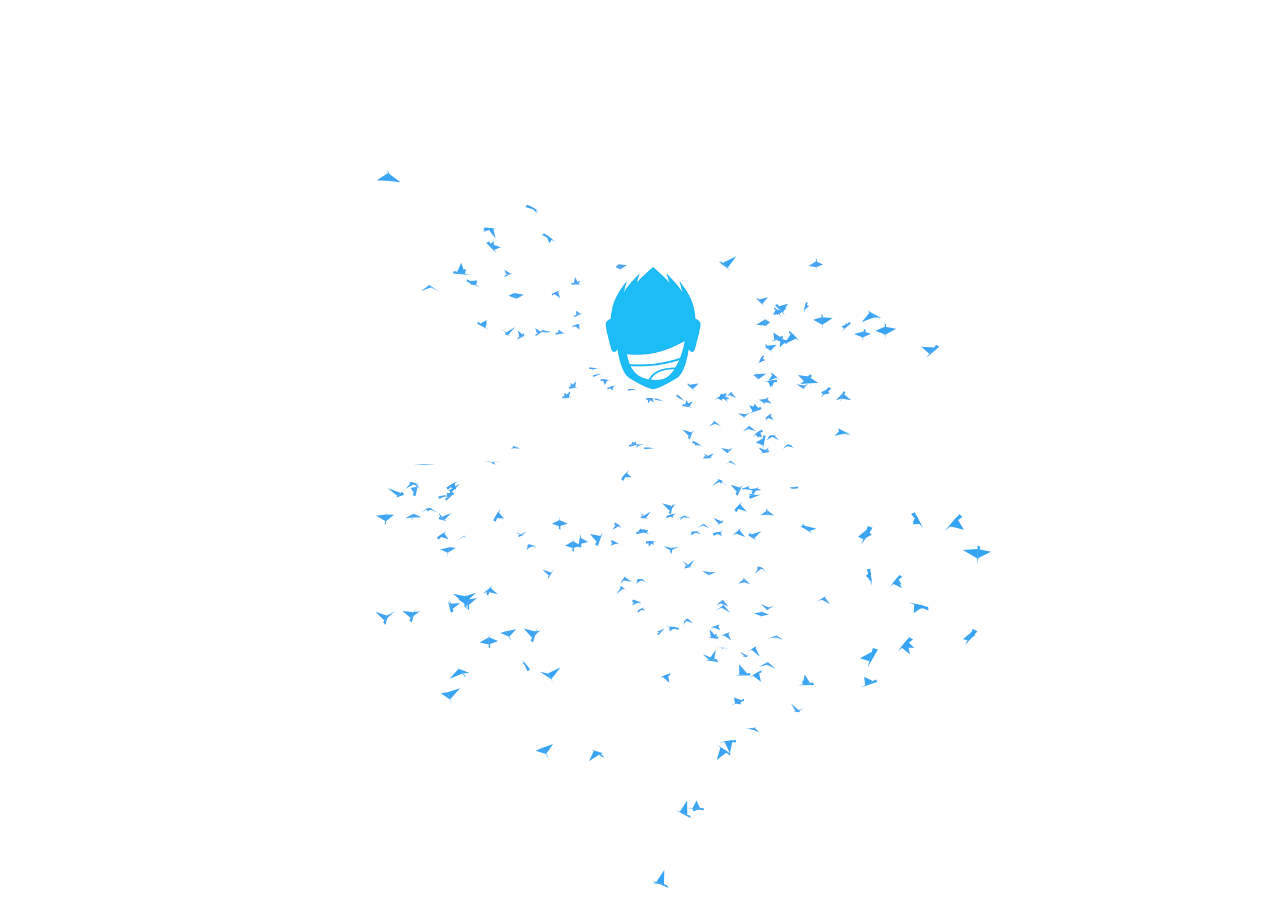
<file: index.html>
<!DOCTYPE html>
<html>
	<head>
			<link href="https://maxcdn.bootstrapcdn.com/font-awesome/4.6.3/css/font-awesome.min.css" rel="stylesheet" integrity="sha384-T8Gy5hrqNKT+hzMclPo118YTQO6cYprQmhrYwIiQ/3axmI1hQomh7Ud2hPOy8SP1" crossorigin="anonymous">
			<link href="https://maxcdn.bootstrapcdn.com/bootstrap/3.3.6/css/bootstrap.min.css" rel="stylesheet" integrity="sha384-1q8mTJOASx8j1Au+a5WDVnPi2lkFfwwEAa8hDDdjZlpLegxhjVME1fgjWPGmkzs7" crossorigin="anonymous">
			<link rel="stylesheet" type="text/css" href="css/custom.css">
		<link rel="stylesheet" href="css/loader.css" type="text/css">
			<link rel="icon" type="img/ico" href="imgs/favicon.ico">
		<script type="text/javascript" src="https://cdnjs.cloudflare.com/ajax/libs/jquery/2.2.4/jquery.min.js"></script>
		<meta name="viewport" content="width=device-width, initial-scale=1.0">
		<title>Icho Katsarski</title>
	</head>
	<body>
		<div id="preloader">
			<div id="status">
				<div id="loader-wrapper">
					<div id="loader"></div>
				</div>
			</div>
		</div>
		<section class="customblock">
			<div class="intro">
				<div class="text-center form-group">
					<img src="imgs/logo.png">
				</div>
				<div class="social">
					<a href="https://bg.linkedin.com/in/iliyan-katsarski-3bbab544"><i class="fa fa-linkedin-square" aria-hidden="true"></i> </a>
					<a href="https://www.instagram.com/ich0/"><i class="fa fa-instagram" aria-hidden="true"></i> </a>
					<a href="https://www.behance.net/IchoKatsarski"><i class="fa fa-behance-square" aria-hidden="true"></i></a>
				</div>
			</div>
		</section>

		<div id="container"></div>
		<script src="../build/three.js"></script>
		<script src="js/renderers/Projector.js"></script>
		<script src="js/renderers/CanvasRenderer.js"></script>
		<script src="js/libs/stats.min.js"></script>
		<script src="obj/Bird.js"></script>
		<script>
			// Based on http://www.openprocessing.org/visuals/?visualID=6910
			var Boid = function() {
				var vector = new THREE.Vector3(),
				_acceleration, _width = 500, _height = 500, _depth = 200, _goal, _neighborhoodRadius = 100,
				_maxSpeed = 4, _maxSteerForce = 0.1, _avoidWalls = false;
				this.position = new THREE.Vector3();
				this.velocity = new THREE.Vector3();
				_acceleration = new THREE.Vector3();
				this.setGoal = function ( target ) {
					_goal = target;
				};
				this.setAvoidWalls = function ( value ) {
					_avoidWalls = value;
				};
				this.setWorldSize = function ( width, height, depth ) {
					_width = width;
					_height = height;
					_depth = depth;
				};
				this.run = function ( boids ) {
					if ( _avoidWalls ) {
						vector.set( - _width, this.position.y, this.position.z );
						vector = this.avoid( vector );
						vector.multiplyScalar( 5 );
						_acceleration.add( vector );
						vector.set( _width, this.position.y, this.position.z );
						vector = this.avoid( vector );
						vector.multiplyScalar( 5 );
						_acceleration.add( vector );
						vector.set( this.position.x, - _height, this.position.z );
						vector = this.avoid( vector );
						vector.multiplyScalar( 5 );
						_acceleration.add( vector );
						vector.set( this.position.x, _height, this.position.z );
						vector = this.avoid( vector );
						vector.multiplyScalar( 5 );
						_acceleration.add( vector );
						vector.set( this.position.x, this.position.y, - _depth );
						vector = this.avoid( vector );
						vector.multiplyScalar( 5 );
						_acceleration.add( vector );
						vector.set( this.position.x, this.position.y, _depth );
						vector = this.avoid( vector );
						vector.multiplyScalar( 5 );
						_acceleration.add( vector );
					}/* else {
						this.checkBounds();
					}
					*/
					if ( Math.random() > 0.5 ) {
						this.flock( boids );
					}
					this.move();
				};
				this.flock = function ( boids ) {
					if ( _goal ) {
						_acceleration.add( this.reach( _goal, 0.005 ) );
					}
					_acceleration.add( this.alignment( boids ) );
					_acceleration.add( this.cohesion( boids ) );
					_acceleration.add( this.separation( boids ) );
				};
				this.move = function () {
					this.velocity.add( _acceleration );
					var l = this.velocity.length();
					if ( l > _maxSpeed ) {
						this.velocity.divideScalar( l / _maxSpeed );
					}
					this.position.add( this.velocity );
					_acceleration.set( 0, 0, 0 );
				};
				this.checkBounds = function () {
					if ( this.position.x >   _width ) this.position.x = - _width;
					if ( this.position.x < - _width ) this.position.x =   _width;
					if ( this.position.y >   _height ) this.position.y = - _height;
					if ( this.position.y < - _height ) this.position.y =  _height;
					if ( this.position.z >  _depth ) this.position.z = - _depth;
					if ( this.position.z < - _depth ) this.position.z =  _depth;
				};
				//
				this.avoid = function ( target ) {
					var steer = new THREE.Vector3();
					steer.copy( this.position );
					steer.sub( target );
					steer.multiplyScalar( 1 / this.position.distanceToSquared( target ) );
					return steer;
				};
				this.repulse = function ( target ) {
					var distance = this.position.distanceTo( target );
					if ( distance < 150 ) {
						var steer = new THREE.Vector3();
						steer.subVectors( this.position, target );
						steer.multiplyScalar( 0.5 / distance );
						_acceleration.add( steer );
					}
				};
				this.reach = function ( target, amount ) {
					var steer = new THREE.Vector3();
					steer.subVectors( target, this.position );
					steer.multiplyScalar( amount );
					return steer;
				};
				this.alignment = function ( boids ) {
					var boid, velSum = new THREE.Vector3(),
					count = 0;
					for ( var i = 0, il = boids.length; i < il; i++ ) {
						if ( Math.random() > 0.6 ) continue;
						boid = boids[ i ];
						distance = boid.position.distanceTo( this.position );
						if ( distance > 0 && distance <= _neighborhoodRadius ) {
							velSum.add( boid.velocity );
							count++;
						}
					}
					if ( count > 0 ) {
						velSum.divideScalar( count );
						var l = velSum.length();
						if ( l > _maxSteerForce ) {
							velSum.divideScalar( l / _maxSteerForce );
						}
					}
					return velSum;
				};
				this.cohesion = function ( boids ) {
					var boid, distance,
					posSum = new THREE.Vector3(),
					steer = new THREE.Vector3(),
					count = 0;
					for ( var i = 0, il = boids.length; i < il; i ++ ) {
						if ( Math.random() > 0.6 ) continue;
						boid = boids[ i ];
						distance = boid.position.distanceTo( this.position );
						if ( distance > 0 && distance <= _neighborhoodRadius ) {
							posSum.add( boid.position );
							count++;
						}
					}
					if ( count > 0 ) {
						posSum.divideScalar( count );
					}
					steer.subVectors( posSum, this.position );
					var l = steer.length();
					if ( l > _maxSteerForce ) {
						steer.divideScalar( l / _maxSteerForce );
					}
					return steer;
				};
				this.separation = function ( boids ) {
					var boid, distance,
					posSum = new THREE.Vector3(),
					repulse = new THREE.Vector3();
					for ( var i = 0, il = boids.length; i < il; i ++ ) {
						if ( Math.random() > 0.6 ) continue;
						boid = boids[ i ];
						distance = boid.position.distanceTo( this.position );
						if ( distance > 0 && distance <= _neighborhoodRadius ) {
							repulse.subVectors( this.position, boid.position );
							repulse.normalize();
							repulse.divideScalar( distance );
							posSum.add( repulse );
						}
					}
					return posSum;
				}
			}
		</script>
		<script>
			var SCREEN_WIDTH = window.innerWidth,
			SCREEN_HEIGHT = window.innerHeight - 10,
			SCREEN_WIDTH_HALF = SCREEN_WIDTH  / 2,
			SCREEN_HEIGHT_HALF = SCREEN_HEIGHT / 2;
			var camera, scene, renderer,
			birds, bird;
			var boid, boids;
			var stats;
			init();
			animate();
			function init() {
				camera = new THREE.PerspectiveCamera( 75, SCREEN_WIDTH / SCREEN_HEIGHT, 1, 10000 );
				camera.position.z = 450;
				scene = new THREE.Scene();
				birds = [];
				boids = [];
				for ( var i = 0; i < 200; i ++ ) {
					boid = boids[ i ] = new Boid();
					boid.position.x = Math.random() * 400 - 200;
					boid.position.y = Math.random() * 400 - 200;
					boid.position.z = Math.random() * 400 - 200;
					boid.velocity.x = Math.random() * 2 - 1;
					boid.velocity.y = Math.random() * 2 - 1;
					boid.velocity.z = Math.random() * 2 - 1;
					boid.setAvoidWalls( true );
					boid.setWorldSize( 500, 500, 400 );
					bird = birds[ i ] = new THREE.Mesh( new Bird(), new THREE.MeshBasicMaterial( { color:Math.random() * 0x0000000, side: THREE.DoubleSide } ) );
					bird.phase = Math.floor( Math.random() * 52.83 );
					scene.add( bird );
				}
				renderer = new THREE.CanvasRenderer();
				renderer.setClearColor( 0xffffff );
				renderer.setPixelRatio( window.devicePixelRatio );
				renderer.setSize( SCREEN_WIDTH, SCREEN_HEIGHT );
				document.addEventListener( 'mousemove', onDocumentMouseMove, false );
				document.body.appendChild( renderer.domElement );
								//
				window.addEventListener( 'resize', onWindowResize, false );
			}
			function onWindowResize() {
				camera.aspect = window.innerWidth / window.innerHeight;
				camera.updateProjectionMatrix();
				renderer.setSize( window.innerWidth, window.innerHeight );
			}
			function onDocumentMouseMove( event ) {
				var vector = new THREE.Vector3( event.clientX - SCREEN_WIDTH_HALF, - event.clientY + SCREEN_HEIGHT_HALF, 2 );
				for ( var i = 0, il = boids.length; i < il; i++ ) {
					boid = boids[ i ];
					vector.z = boid.position.z;
					boid.repulse( vector );
				}
			}
			//
			function animate() {
				requestAnimationFrame( animate );
				
				render();
				
			}
			function render() {
				for ( var i = 0, il = birds.length; i < il; i++ ) {
					boid = boids[ i ];
					boid.run( boids );
					bird = birds[ i ];
					bird.position.copy( boids[ i ].position );
					color = bird.material.color;
					color.r = ( 500 - bird.position.z ) / 3000;
					color.g = 0.6;
					color.b = 0.95;
					bird.rotation.y = Math.atan2( - boid.velocity.z, boid.velocity.x );
					bird.rotation.z = Math.asin( boid.velocity.y / boid.velocity.length() );
					bird.phase = ( bird.phase + ( Math.max( 0, bird.rotation.z ) + 0.1 )  ) % 52.83;
					bird.geometry.vertices[ 5 ].y = bird.geometry.vertices[ 4 ].y = Math.sin( bird.phase ) * 5;
				}
				renderer.render( scene, camera );
			}
		</script>
	</body>
</html>	
<script type="text/javascript">
	$(window).load(function() {
	$('#status').fadeOut();
	$('#preloader').delay(300).fadeOut('slow');
	});
</script>
<script>
(function(i,s,o,g,r,a,m){i['GoogleAnalyticsObject']=r;i[r]=i[r]||function(){
(i[r].q=i[r].q||[]).push(arguments)},i[r].l=1*new Date();a=s.createElement(o),
m=s.getElementsByTagName(o)[0];a.async=1;a.src=g;m.parentNode.insertBefore(a,m)
})(window,document,'script','https://www.google-analytics.com/analytics.js','ga');
ga('create', 'UA-78835759-1', 'auto');
ga('send', 'pageview');
</script>
<script type="text/javascript" src="https://cdnjs.cloudflare.com/ajax/libs/jquery/2.2.4/jquery.min.js"></script>
<script src="https://maxcdn.bootstrapcdn.com/bootstrap/3.3.6/js/bootstrap.min.js" integrity="sha384-0mSbJDEHialfmuBBQP6A4Qrprq5OVfW37PRR3j5ELqxss1yVqOtnepnHVP9aJ7xS" crossorigin="anonymous"></script>
</file>
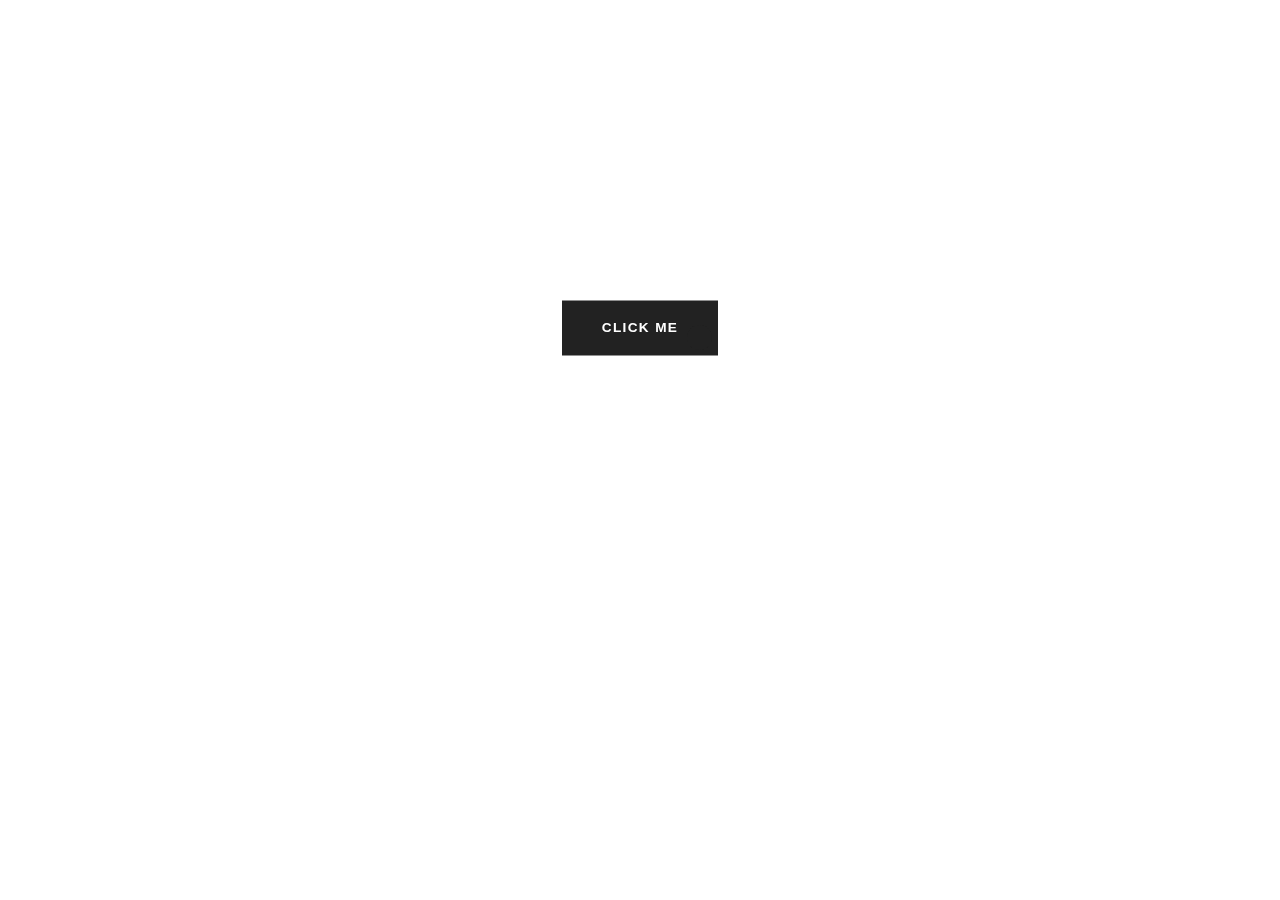
<file: projects/lmns/index.html>
<!DOCTYPE html>
<html>
	<head>
		<link rel="stylesheet" type="text/css" href="css/normalize.css" />
		<link rel="stylesheet" type="text/css" href="css/main_codedrops.css" />
		<link rel="stylesheet" type="text/css" href="css/main.css" media="screen" />
	</head>
	<body id="body">
		<canvas id="back_canvas"></canvas>
		<div id="canvas"></div>
		<div id="buttonDiv" class="div-button">
			<svg xmlns="http://www.w3.org/2000/svg" version="1.1" class="svg-filters">
				<defs>
					<filter id="filter-goo-1">
						<feGaussianBlur in="SourceGraphic" stdDeviation="7" result="blur" />
						<feColorMatrix in="blur" mode="matrix" values="1 0 0 0 0  0 1 0 0 0  0 0 1 0 0  0 0 0 19 -9" result="goo" />
						<feComposite in="SourceGraphic" in2="goo" />
					</filter>
				</defs>
			</svg>
			<button id="component-1" class="button button--1">
				Click me
				<span class="button__container">
					<span class="circle top-left"></span>
					<span class="circle top-left"></span>
					<span class="circle top-left"></span>
					<span class="button__bg"></span>
					<span class="circle bottom-right"></span>
					<span class="circle bottom-right"></span>
					<span class="circle bottom-right"></span>
				</span>
			</button>
		</div>
	</body>
	<script src="js/lib/jquery.min.js"></script>
	<script src="js/lib/three.module.js"></script>
	<script src="js/lib/three.js"></script>
	<script src="js/lib/p5.min.js"></script>
	<script src="js/lib/p5.dom.min.js"></script>
	<script src="js/lib/p5.sound.min.js"></script>
	<script src="js/TweenMax.min.js"></script>
	<script src="js/buttons.js"></script>
	<script src="js/lib/loader/OBJLoader.js"></script>
	<script src="js/vusic.js"></script>
</html>
</file>
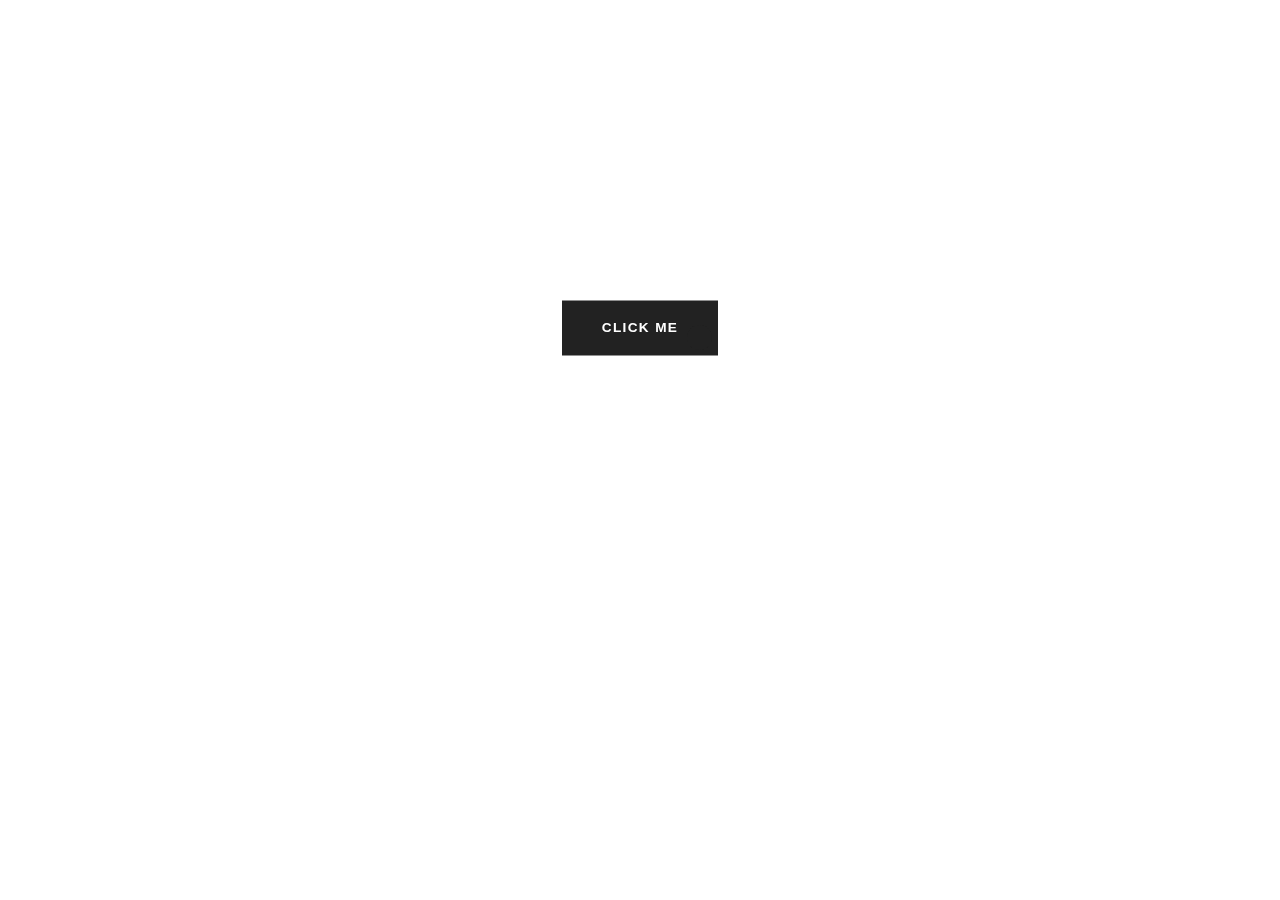
<file: projects/vusic/index.html>
<!DOCTYPE html>
<html>
	<head>
		<link rel="stylesheet" type="text/css" href="css/normalize.css" />
		<link rel="stylesheet" type="text/css" href="css/main_codedrops.css" />
		<link rel="stylesheet" type="text/css" href="css/main.css" media="screen" />
	</head>
	<body id="body">
		<canvas id="back_canvas"></canvas>
		<div id="canvas"></div>
		<div id="buttonDiv" class="div-button">
			<svg xmlns="http://www.w3.org/2000/svg" version="1.1" class="svg-filters">
				<defs>
					<filter id="filter-goo-1">
						<feGaussianBlur in="SourceGraphic" stdDeviation="7" result="blur" />
						<feColorMatrix in="blur" mode="matrix" values="1 0 0 0 0  0 1 0 0 0  0 0 1 0 0  0 0 0 19 -9" result="goo" />
						<feComposite in="SourceGraphic" in2="goo" />
					</filter>
				</defs>
			</svg>
			<button id="component-1" class="button button--1">
				Click me
				<span class="button__container">
					<span class="circle top-left"></span>
					<span class="circle top-left"></span>
					<span class="circle top-left"></span>
					<span class="button__bg"></span>
					<span class="circle bottom-right"></span>
					<span class="circle bottom-right"></span>
					<span class="circle bottom-right"></span>
				</span>
			</button>
		</div>
	</body>
	<script src="js/lib/jquery.min.js"></script>
	<script src="js/lib/three.module.js"></script>
	<script src="js/lib/three.js"></script>
	<script src="js/lib/p5.min.js"></script>
	<script src="js/lib/p5.dom.min.js"></script>
	<script src="js/lib/p5.sound.min.js"></script>
	<script src="js/TweenMax.min.js"></script>
	<script src="js/buttons.js"></script>
	<script src="js/vusic.js"></script>
</html>
</file>
<file: css/custom.css>
body {
/*    background-image: url("../imgs/bg.png") !important;
    background-color: #222;
    background-attachment: fixed !important;
    background-repeat: no-repeat !important;
    background-position: 50% 50%;
    background-size: cover !important;
    color: white;*/
}

#status {
    /*background-image: url(../img/preloader.gif);
    background-position: center;*/
    background-repeat: no-repeat;
    height: 300px;
    left: 46%;
    margin: -100px 0 0 -100px;
    position: absolute;
    top: 42%;
    width: 400px;
}

#preloader {
    /*background: #020407;*/
    background: white;
    bottom: 0;
    left: 0;
    position: fixed;
    right: 0;
    top: 0;
    z-index: 9999;
}

.intro {
	position: absolute;
    width: 100%;
    top: 40%;
    left: 0;
    text-align: center;
    -webkit-transform: translate(0%, -50%);
    -moz-transform: translate(0%, -50%);
    -ms-transform: translate(0%, -50%);
    -o-transform: translate(0%, -50%);
    transform: translate(0%, -50%);
    padding: 0 15px;
}
.intro img {
	height: 140px;
}
.social {
   height: 60px;
}
.social a {
    font-size: 2em;
    color: #00b4f2;
    transition: 0.2s;
    text-decoration: none; 
}

.social a:hover {
    color: #00B4F6;
     font-size: 2.6em;

}
</file>
<file: css/loader.css>
/* 
 _____   _           _         _                        _                  
|_   _| | |         | |       | |                      | |                 
  | |   | |__   __ _| |_ ___  | |_ ___  _ __ ___   __ _| |_ ___   ___  ___ 
  | |   | '_ \ / _` | __/ _ \ | __/ _ \| '_ ` _ \ / _` | __/ _ \ / _ \/ __|
 _| |_  | | | | (_| | ||  __/ | || (_) | | | | | | (_| | || (_) |  __/\__ \
 \___/  |_| |_|\__,_|\__\___|  \__\___/|_| |_| |_|\__,_|\__\___/ \___||___/

Oh nice, welcome to the stylesheet of dreams. 
It has it all. Classes, ID's, comments...the whole lot:)
Enjoy responsibly!
@ihatetomatoes

*/

/* ==========================================================================
   Chrome Frame prompt
   ========================================================================== */

.chromeframe {
    margin: 0.2em 0;
    background: #ccc;
    color: #000;
    padding: 0.2em 0;
}

/* ==========================================================================
   Author's custom styles
   ========================================================================== */
p {
    line-height: 1.33em;
    color: #7E7E7E;
}

#loader-wrapper {
    position: fixed;
    top: 0;
    left: 0;
    width: 100%;
    height: 100%;
    z-index: 1000;
}
#loader {
    display: block;
    position: relative;
    left: 50%;
    top: 50%;
    width: 150px;
    height: 150px;
    margin: -75px 0 0 -75px;
    border-radius: 50%;
    border: 3px solid transparent;
    border-top-color: #3498db;

    -webkit-animation: spin 2s linear infinite; /* Chrome, Opera 15+, Safari 5+ */
    animation: spin 2s linear infinite; /* Chrome, Firefox 16+, IE 10+, Opera */
}

    #loader:before {
        content: "";
        position: absolute;
        top: 5px;
        left: 5px;
        right: 5px;
        bottom: 5px;
        border-radius: 50%;
        border: 3px solid transparent;
        border-top-color: #e74c3c;

        -webkit-animation: spin 3s linear infinite; /* Chrome, Opera 15+, Safari 5+ */
        animation: spin 3s linear infinite; /* Chrome, Firefox 16+, IE 10+, Opera */
    }

    #loader:after {
        content: "";
        position: absolute;
        top: 15px;
        left: 15px;
        right: 15px;
        bottom: 15px;
        border-radius: 50%;
        border: 3px solid transparent;
        border-top-color: #f9c922;

        -webkit-animation: spin 1.5s linear infinite; /* Chrome, Opera 15+, Safari 5+ */
          animation: spin 1.5s linear infinite; /* Chrome, Firefox 16+, IE 10+, Opera */
    }

    @-webkit-keyframes spin {
        0%   { 
            -webkit-transform: rotate(0deg);  /* Chrome, Opera 15+, Safari 3.1+ */
            -ms-transform: rotate(0deg);  /* IE 9 */
            transform: rotate(0deg);  /* Firefox 16+, IE 10+, Opera */
        }
        100% {
            -webkit-transform: rotate(360deg);  /* Chrome, Opera 15+, Safari 3.1+ */
            -ms-transform: rotate(360deg);  /* IE 9 */
            transform: rotate(360deg);  /* Firefox 16+, IE 10+, Opera */
        }
    }
    @keyframes spin {
        0%   { 
            -webkit-transform: rotate(0deg);  /* Chrome, Opera 15+, Safari 3.1+ */
            -ms-transform: rotate(0deg);  /* IE 9 */
            transform: rotate(0deg);  /* Firefox 16+, IE 10+, Opera */
        }
        100% {
            -webkit-transform: rotate(360deg);  /* Chrome, Opera 15+, Safari 3.1+ */
            -ms-transform: rotate(360deg);  /* IE 9 */
            transform: rotate(360deg);  /* Firefox 16+, IE 10+, Opera */
        }
    }







/* ==========================================================================
   Helper classes
   ========================================================================== */

/*
 * Image replacement
 */

.ir {
    background-color: transparent;
    border: 0;
    overflow: hidden;
    /* IE 6/7 fallback */
    *text-indent: -9999px;
}

.ir:before {
    content: "";
    display: block;
    width: 0;
    height: 150%;
}

/*
 * Hide from both screenreaders and browsers: h5bp.com/u
 */

.hidden {
    display: none !important;
    visibility: hidden;
}

/*
 * Hide only visually, but have it available for screenreaders: h5bp.com/v
 */

.visuallyhidden {
    border: 0;
    clip: rect(0 0 0 0);
    height: 1px;
    margin: -1px;
    overflow: hidden;
    padding: 0;
    position: absolute;
    width: 1px;
}

/*
 * Extends the .visuallyhidden class to allow the element to be focusable
 * when navigated to via the keyboard: h5bp.com/p
 */

.visuallyhidden.focusable:active,
.visuallyhidden.focusable:focus {
    clip: auto;
    height: auto;
    margin: 0;
    overflow: visible;
    position: static;
    width: auto;
}

/*
 * Hide visually and from screenreaders, but maintain layout
 */

.invisible {
    visibility: hidden;
}

/*
 * Clearfix: contain floats
 *
 * For modern browsers
 * 1. The space content is one way to avoid an Opera bug when the
 *    `contenteditable` attribute is included anywhere else in the document.
 *    Otherwise it causes space to appear at the top and bottom of elements
 *    that receive the `clearfix` class.
 * 2. The use of `table` rather than `block` is only necessary if using
 *    `:before` to contain the top-margins of child elements.
 */

.clearfix:before,
.clearfix:after {
    content: " "; /* 1 */
    display: table; /* 2 */
}

.clearfix:after {
    clear: both;
}

/*
 * For IE 6/7 only
 * Include this rule to trigger hasLayout and contain floats.
 */

.clearfix {
    *zoom: 1;
}

/* ==========================================================================
   EXAMPLE Media Queries for Responsive Design.
   These examples override the primary ('mobile first') styles.
   Modify as content requires.
   ========================================================================== */

@media only screen and (min-width: 35em) {
    /* Style adjustments for viewports that meet the condition */
}

@media print,
       (-o-min-device-pixel-ratio: 5/4),
       (-webkit-min-device-pixel-ratio: 1.25),
       (min-resolution: 120dpi) {
    /* Style adjustments for high resolution devices */
}

/* ==========================================================================
   Print styles.
   Inlined to avoid required HTTP connection: h5bp.com/r
   ========================================================================== */

@media print {
    * {
        background: transparent !important;
        color: #000 !important; /* Black prints faster: h5bp.com/s */
        box-shadow: none !important;
        text-shadow: none !important;
    }

    a,
    a:visited {
        text-decoration: underline;
    }

    a[href]:after {
        content: " (" attr(href) ")";
    }

    abbr[title]:after {
        content: " (" attr(title) ")";
    }

    /*
     * Don't show links for images, or javascript/internal links
     */

    .ir a:after,
    a[href^="javascript:"]:after,
    a[href^="#"]:after {
        content: "";
    }

    pre,
    blockquote {
        border: 1px solid #999;
        page-break-inside: avoid;
    }

    thead {
        display: table-header-group; /* h5bp.com/t */
    }

    tr,
    img {
        page-break-inside: avoid;
    }

    img {
        max-width: 100% !important;
    }

    @page {
        margin: 0.5cm;
    }

    p,
    h2,
    h3 {
        orphans: 3;
        widows: 3;
    }

    h2,
    h3 {
        page-break-after: avoid;
    }
}

/* 
	Ok so you have made it this far, that means you are very keen to on my code. 
	Anyway I don't really mind it. This is a great way to learn so you actually doing the right thing:)
	Follow me @ihatetomatoes
*/
</file>
<file: projects/lmns/css/main_codedrops.css>
@font-face {
  font-family: 'codropsicons';
  font-weight: normal;
  font-style: normal;
  src: url("../fonts/codropsicons/codropsicons.eot");
  src: url("../fonts/codropsicons/codropsicons.eot?#iefix") format("embedded-opentype"), url("../fonts/codropsicons/codropsicons.woff") format("woff"), url("../fonts/codropsicons/codropsicons.ttf") format("truetype"), url("../fonts/codropsicons/codropsicons.svg#codropsicons") format("svg"); }
*,
*:after,
*:before {
  -webkit-box-sizing: border-box;
  box-sizing: border-box; }

.clearfix:before,
.clearfix:after {
  content: '';
  display: table; }

.clearfix:after {
  clear: both; }

body {
  font-family: Avenir, 'Helvetica Neue', 'Lato', 'Segoe UI', Helvetica, Arial, sans-serif;

  -webkit-font-smoothing: antialiased;
  -moz-osx-font-smoothing: grayscale; }

a {
  text-decoration: none;
  color: #aaa;
  outline: none; }

a:hover,
a:focus {
  color: #333; }

.container {
  position: relative;
  overflow: hidden; }

.hidden {
  position: absolute;
  overflow: hidden;
  width: 0;
  height: 0;
  pointer-events: none; }

.github-corner {
  cursor: pointer; }

.github-corner:hover .octo-arm {
  -webkit-animation: octocat-wave 560ms ease-in-out;
  animation: octocat-wave 560ms ease-in-out; }

@-webkit-keyframes octocat-wave {
  0%,
	100% {
    -webkit-transform: rotate(0);
    transform: rotate(0); }
  20%,
	60% {
    -webkit-transform: rotate(-25deg);
    transform: rotate(-25deg); }
  40%,
	80% {
    -webkit-transform: rotate(10deg);
    transform: rotate(10deg); } }
@keyframes octocat-wave {
  0%,
	100% {
    -webkit-transform: rotate(0);
    transform: rotate(0); }
  20%,
	60% {
    -webkit-transform: rotate(-25deg);
    transform: rotate(-25deg); }
  40%,
	80% {
    -webkit-transform: rotate(10deg);
    transform: rotate(10deg); } }
@media (max-width: 500px) {
  .github-corner:hover .octo-arm {
    -webkit-animation: none;
    animation: none; }

  .github-corner .octo-arm {
    -webkit-animation: octocat-wave 560ms ease-in-out;
    animation: octocat-wave 560ms ease-in-out; } }
/* Header */
.codrops-header {
  padding: 2em 10vw 8em; }

.codrops-header h1 {
  font-size: 4em;
  line-height: 0.9;
  letter-spacing: -0.05em;
  margin: 0.5em 0 0; }

.codrops-header h1 span {
  font-size: 0.25em;
  display: block;
  padding: 0.5em 0 0 0.15em;
  line-height: 1.5;
  color: #999;
  letter-spacing: 15px;
  text-transform: uppercase; }

/* Top Navigation Style */
.codrops-links {
  position: relative;
  display: inline-block;
  text-align: center;
  white-space: nowrap; }

.codrops-links::after {
  content: '';
  position: absolute;
  top: 0;
  left: 50%;
  width: 1px;
  height: 100%;
  background: rgba(0, 0, 0, 0.1);
  -webkit-transform: rotate3d(0, 0, 1, 22.5deg);
  transform: rotate3d(0, 0, 1, 22.5deg); }

.codrops-icon {
  display: inline-block;
  width: 1.5em;
  margin: 0.5em;
  padding: 0em 0;
  text-decoration: none; }

.codrops-icon span {
  display: none; }

.codrops-icon:before {
  font-family: 'codropsicons';
  font-weight: normal;
  font-style: normal;
  font-variant: normal;
  line-height: 1;
  margin: 0 5px;
  text-transform: none;
  speak: none;
  -webkit-font-smoothing: antialiased; }

.codrops-icon--drop:before {
  content: '\e001';
  color: #09c; }

.codrops-icon--prev:before {
  content: '\e004'; }

/* Demo links */
.codrops-demos {
  margin: 2em 0 0; }

.codrops-demos a {
  display: inline-block;
  margin: 0 0.5em; }

.codrops-demos a.current-demo {
  color: #333; }

/* Content */
.content {
  width: 100%;
  text-align: center;
  display: -webkit-box;
  display: -moz-box;
  display: box;
  display: -webkit-flex;
  display: -moz-flex;
  display: -ms-flexbox;
  display: flex;
  -webkit-box-pack: center;
  -moz-box-pack: center;
  box-pack: center;
  -webkit-justify-content: center;
  -moz-justify-content: center;
  -ms-justify-content: center;
  -o-justify-content: center;
  justify-content: center;
  -ms-flex-pack: center;
  -webkit-box-align: center;
  -moz-box-align: center;
  box-align: center;
  -webkit-align-items: center;
  -moz-align-items: center;
  -ms-align-items: center;
  -o-align-items: center;
  align-items: center;
  -ms-flex-align: center;
  -webkit-box-lines: multiple;
  -moz-box-lines: multiple;
  box-lines: multiple;
  -webkit-flex-wrap: wrap;
  -moz-flex-wrap: wrap;
  -ms-flex-wrap: wrap;
  flex-wrap: wrap; }

/* Related demos */
.content--related {
  font-weight: bold;
  text-align: center;
  display: block;
  color: #f6f6f6;
  background: #222;
  padding: 5em 1em; }

.media-item {
  display: inline-block;
  padding: 1em;
  vertical-align: top;
  -webkit-transition: color 0.3s;
  transition: color 0.3s; }

.media-item__img {
  max-width: 100%;
  opacity: 0.3;
  -webkit-transition: opacity 0.3s;
  transition: opacity 0.3s; }

.media-item:hover .media-item__img,
.media-item:focus .media-item__img {
  opacity: 1; }

.media-item__title {
  font-size: 1em;
  margin: 0;
  padding: 0.5em; }

.media-item:hover .media-item__title,
.media-item:focus .media-item__title {
  color: #fff; }

.section {
  min-height: 400px;
  width: calc(50% - 20vw);
  min-width: 300px;
  height: 50vh;
  margin: 0 10vw;
  display: -webkit-box;
  display: -moz-box;
  display: box;
  display: -webkit-flex;
  display: -moz-flex;
  display: -ms-flexbox;
  display: flex;
  -webkit-box-flex: none;
  -moz-box-flex: none;
  box-flex: none;
  -webkit-flex: none;
  -moz-flex: none;
  -ms-flex: none;
  flex: none;
  -webkit-box-orient: vertical;
  -moz-box-orient: vertical;
  box-orient: vertical;
  -webkit-box-direction: normal;
  -moz-box-direction: normal;
  box-direction: normal;
  -webkit-flex-direction: column;
  -moz-flex-direction: column;
  flex-direction: column;
  -ms-flex-direction: column;
  -webkit-box-align: center;
  -moz-box-align: center;
  box-align: center;
  -webkit-align-items: center;
  -moz-align-items: center;
  -ms-align-items: center;
  -o-align-items: center;
  align-items: center;
  -ms-flex-align: center; }

.safari-warning {
  display: none;
  color: #ff6e00; }
  .safari .safari-warning {
    display: block; }

.section__title {
  font-size: 5em;
  font-weight: 900;
  letter-spacing: -0.05em;
  margin: 0 0 1em 0;
  color: #ddd;
  position: relative;
  text-align: left;
  width: 100%; }

.section__title::before {
  content: '';
  position: absolute;
  top: 1.15em;
  width: 40%;
  height: 0.1em;
  background: #ddd;
  left: 0; }

h5 {
  margin-top: 6em;
  margin-bottom: -4em; }

@media screen and (max-width: 40em) {
  .codrops-header {
    padding: 2em 3vw; }

  .codrops-header h1 {
    font-size: 2.8em; }

  .section {
    margin: 0;
    width: 100%;
    padding: 0 3vw; } }
.svg-filters {
  position: absolute;
  visibility: hidden;
  width: 1px;
  height: 1px; }

.button--1, .button--1 .button__bg, .button--2, .button--4, .button--4 .button__bg, .button--5, .button--6, .button--7, .button--8, .button--9, .button--10 {
  -webkit-font-smoothing: antialiased;
  background-color: #222;
  border: none;
  display: inline-block;
  font-family: 'Montserrat', sans-serif;
  font-size: 0.85em;
  font-weight: 700;
  text-decoration: none;
  user-select: none;
  letter-spacing: 0.1em;
  color: white;
  padding: 20px 40px;
  text-transform: uppercase;
  -webkit-transition: background-color 0.1s ease-out;
  -moz-transition: background-color 0.1s ease-out;
  transition: background-color 0.1s ease-out; }
  .button--1:hover, .button--1 .button__bg:hover, .button--2:hover, .button--4:hover, .button--4 .button__bg:hover, .button--5:hover, .button--6:hover, .button--7:hover, .button--8:hover, .button--9:hover, .button--10:hover {
    background-color: #2CD892;
    color: #fff; }
  .button--1:focus, .button--1 .button__bg:focus, .button--2:focus, .button--4:focus, .button--4 .button__bg:focus, .button--5:focus, .button--6:focus, .button--7:focus, .button--8:focus, .button--9:focus, .button--10:focus {
    outline: none;
    color: #fff; }

.safari .button, .safari
.button__bg {
  -webkit-filter: none !important;
  filter: none !important; }

.button--1 {
  position: relative;
  background: none;
  z-index: 0; }
  .button--1:hover {
    background: none; }
  .button--1:hover .circle {
    background: #2CD892; }
  .button--1:hover .button__bg {
    background: #2CD892; }
  .button--1 .button__container {
    position: absolute;
    display: block;
    width: 200%;
    height: 400%;
    top: -150%;
    left: -50%;
    pointer-events: none;
    z-index: -1;
    -webkit-transform: translateZ(0);
    -moz-transform: translateZ(0);
    -ms-transform: translateZ(0);
    -o-transform: translateZ(0);
    transform: translateZ(0);
    -webkit-transition: all 0.1s ease-out;
    -moz-transition: all 0.1s ease-out;
    transition: all 0.1s ease-out; }
  .button--1 .button__bg, .button--1 .circle {
    -webkit-animation: hue-rotate 10s linear infinite;
    -moz-animation: hue-rotate 10s linear infinite;
    animation: hue-rotate 10s linear infinite; }
  .button--1 .button__bg {
    position: absolute;
    width: 50%;
    height: 25%;
    top: 50%;
    left: 25%;
    -webkit-transform: translateY(-50%);
    -moz-transform: translateY(-50%);
    -ms-transform: translateY(-50%);
    -o-transform: translateY(-50%);
    transform: translateY(-50%); }
  .button--1 .circle {
    position: absolute;
    width: 25px;
    height: 25px;
    border-radius: 15px;
    background: #222;
    -webkit-transition: background-color 0.1s ease-out;
    -moz-transition: background-color 0.1s ease-out;
    transition: background-color 0.1s ease-out; }
    .button--1 .circle.top-left {
      top: 40%;
      left: 27%; }
    .button--1 .circle.bottom-right {
      bottom: 40%;
      right: 27%; }

.button--2 {
  outline: 90px solid transparent !important;
  position: relative;
  z-index: 0;
  background-color: transparent; }
  .button--2 .left, .button--2 .right {
    position: absolute;
    width: 25px;
    height: 25px;
    border-radius: 15px;
    background: #222;
    -webkit-transition: background 0.1s ease-out;
    -moz-transition: background 0.1s ease-out;
    transition: background 0.1s ease-out;
    top: 50%;
    margin-top: -12px;
    z-index: -2; }
    .button--2 .left.left, .button--2 .right.left {
      left: 0; }
    .button--2 .left.right, .button--2 .right.right {
      right: 0; }
  .button--2 .button__bg {
    content: "";
    background: #222;
    position: absolute;
    top: 0;
    left: 0;
    right: 0;
    bottom: 0;
    z-index: -1;
    -webkit-transition: background 0.1s ease-out;
    -moz-transition: background 0.1s ease-out;
    transition: background 0.1s ease-out; }
  .button--2:hover {
    background-color: transparent; }
    .button--2:hover:before, .button--2:hover span {
      background-color: #2CD892; }

.button--4 {
  position: relative;
  z-index: 1;
  width: 80px;
  height: 80px;
  line-height: 80px;
  padding: 0;
  background: none; }
  .button--4:hover {
    background: none; }
  .button--4:focus {
    outline: none; }
  .button--4:active .button__bg {
    transform: scale(0.8); }
  .button--4 .button__bg {
    position: absolute;
    top: 0;
    left: 0;
    width: 100%;
    height: 100%;
    outline: 90px solid transparent !important;
    padding: 0;
    border-radius: 100px;
    -webkit-transform: translateZ(0);
    -moz-transform: translateZ(0);
    -ms-transform: translateZ(0);
    -o-transform: translateZ(0);
    transform: translateZ(0);
    background: none;
    font-weight: bold;
    z-index: -2;
    -webkit-transition: all 0.1s ease-out;
    -moz-transition: all 0.1s ease-out;
    transition: all 0.1s ease-out; }
    .button--4 .button__bg:hover {
      background: none; }
  .button--4 .blob {
    position: absolute;
    top: 0;
    left: 0;
    right: 0;
    bottom: 0;
    margin: auto;
    width: 100%;
    height: 100%;
    border-radius: 70px;
    opacity: 0.3;
    background: #222;
    -webkit-transition: background 0.1s ease-out;
    -moz-transition: background 0.1s ease-out;
    transition: background 0.1s ease-out;
    z-index: -1;
    pointer-events: none; }
    .button--4 .blob:first-child {
      opacity: 1; }
    .button--4 .blob:nth-child(n+2) {
      width: 100%;
      height: 100%; }

.button--5 {
  transform: translateZ(0);
  outline: 90px solid transparent !important; }

.button--6 {
  transform: translateZ(0);
  outline: 90px solid transparent !important; }

.button--7 {
  transform: translateZ(0);
  outline: 90px solid transparent !important; }

.button--8 {
  position: relative;
  z-index: 1;
  outline: 10px solid #F6F6F6 !important;
  background: #F6F6F6;
  border: 2px solid #000;
  color: #000; }
  .button--8:focus {
    color: #222; }
  .button--8:hover {
    background: #F6F6F6;
    border-color: #2CD892;
    color: #2CD892; }

.button--9 {
  -webkit-transition: all 0.45s ease-out;
  -moz-transition: all 0.45s ease-out;
  transition: all 0.45s ease-out;
  background-image: -webkit-radial-gradient(60% 20%, circle, #FF6023 0%, #DA305D);
  background-image: radial-gradient(  circle at 60% 20%, #FF6023 0%, #DA305D);
  box-shadow: 0 0 0 20px #f6f6f6;
  border-radius: 80px;
  color: #FFF;
  width: 80px;
  height: 80px;
  line-height: 80px;
  padding: 0; }
  .button--9:focus {
    color: #FFF; }
  .button--9:hover {
    background-image: -webkit-radial-gradient(60% 20%, circle, #FF6023 0%, #DA305D);
    background-image: radial-gradient(  circle at 60% 20%, #FF6023 0%, #DA305D);
    color: #FFF; }

.button--10 {
  position: relative;
  background: none;
  z-index: 0;
  width: 135px; }
  .button--10:hover {
    background: none; }
  .button--10:hover .button__bg {
    background: #2CD892; }
  .button--10 .button__bg {
    transform: translateZ(0);
    outline: 90px solid transparent !important;
    background: #222;
    position: absolute;
    top: 0;
    left: 0;
    right: 0;
    bottom: 0;
    z-index: -1;
    -webkit-transition: background 0.1s ease-out;
    -moz-transition: background 0.1s ease-out;
    transition: background 0.1s ease-out;
    border-radius: 40px; }

@keyframes hue-rotate {
  from {
    -webkit-filter: hue-rotate(0);
    -moz-filter: hue-rotate(0);
    -ms-filter: hue-rotate(0);
    filter: hue-rotate(0); }
  to {
    -webkit-filter: hue-rotate(360deg);
    -moz-filter: hue-rotate(360deg);
    -ms-filter: hue-rotate(360deg);
    filter: hue-rotate(360deg); } }

/*# sourceMappingURL=main.css.map */
</file>
<file: projects/lmns/css/main.css>
body {
  width: 100%;
  height: 100%;
}
.button--1 {
    display: block;
    margin: 300px auto;
    position: relative;
    background: none;
    z-index: 0;
    vertical-align: middle;
}
.hidden{
	display:none;
}
body{
  overflow: hidden;
}

canvas, #canvas {
  position: absolute;
  top: 0;
}

#canvas {
  z-index: 100;
}
</file>
<file: projects/vusic/css/main_codedrops.css>
@font-face {
  font-family: 'codropsicons';
  font-weight: normal;
  font-style: normal;
  src: url("../fonts/codropsicons/codropsicons.eot");
  src: url("../fonts/codropsicons/codropsicons.eot?#iefix") format("embedded-opentype"), url("../fonts/codropsicons/codropsicons.woff") format("woff"), url("../fonts/codropsicons/codropsicons.ttf") format("truetype"), url("../fonts/codropsicons/codropsicons.svg#codropsicons") format("svg"); }
*,
*:after,
*:before {
  -webkit-box-sizing: border-box;
  box-sizing: border-box; }

.clearfix:before,
.clearfix:after {
  content: '';
  display: table; }

.clearfix:after {
  clear: both; }

body {
  font-family: Avenir, 'Helvetica Neue', 'Lato', 'Segoe UI', Helvetica, Arial, sans-serif;

  -webkit-font-smoothing: antialiased;
  -moz-osx-font-smoothing: grayscale; }

a {
  text-decoration: none;
  color: #aaa;
  outline: none; }

a:hover,
a:focus {
  color: #333; }

.container {
  position: relative;
  overflow: hidden; }

.hidden {
  position: absolute;
  overflow: hidden;
  width: 0;
  height: 0;
  pointer-events: none; }

.github-corner {
  cursor: pointer; }

.github-corner:hover .octo-arm {
  -webkit-animation: octocat-wave 560ms ease-in-out;
  animation: octocat-wave 560ms ease-in-out; }

@-webkit-keyframes octocat-wave {
  0%,
	100% {
    -webkit-transform: rotate(0);
    transform: rotate(0); }
  20%,
	60% {
    -webkit-transform: rotate(-25deg);
    transform: rotate(-25deg); }
  40%,
	80% {
    -webkit-transform: rotate(10deg);
    transform: rotate(10deg); } }
@keyframes octocat-wave {
  0%,
	100% {
    -webkit-transform: rotate(0);
    transform: rotate(0); }
  20%,
	60% {
    -webkit-transform: rotate(-25deg);
    transform: rotate(-25deg); }
  40%,
	80% {
    -webkit-transform: rotate(10deg);
    transform: rotate(10deg); } }
@media (max-width: 500px) {
  .github-corner:hover .octo-arm {
    -webkit-animation: none;
    animation: none; }

  .github-corner .octo-arm {
    -webkit-animation: octocat-wave 560ms ease-in-out;
    animation: octocat-wave 560ms ease-in-out; } }
/* Header */
.codrops-header {
  padding: 2em 10vw 8em; }

.codrops-header h1 {
  font-size: 4em;
  line-height: 0.9;
  letter-spacing: -0.05em;
  margin: 0.5em 0 0; }

.codrops-header h1 span {
  font-size: 0.25em;
  display: block;
  padding: 0.5em 0 0 0.15em;
  line-height: 1.5;
  color: #999;
  letter-spacing: 15px;
  text-transform: uppercase; }

/* Top Navigation Style */
.codrops-links {
  position: relative;
  display: inline-block;
  text-align: center;
  white-space: nowrap; }

.codrops-links::after {
  content: '';
  position: absolute;
  top: 0;
  left: 50%;
  width: 1px;
  height: 100%;
  background: rgba(0, 0, 0, 0.1);
  -webkit-transform: rotate3d(0, 0, 1, 22.5deg);
  transform: rotate3d(0, 0, 1, 22.5deg); }

.codrops-icon {
  display: inline-block;
  width: 1.5em;
  margin: 0.5em;
  padding: 0em 0;
  text-decoration: none; }

.codrops-icon span {
  display: none; }

.codrops-icon:before {
  font-family: 'codropsicons';
  font-weight: normal;
  font-style: normal;
  font-variant: normal;
  line-height: 1;
  margin: 0 5px;
  text-transform: none;
  speak: none;
  -webkit-font-smoothing: antialiased; }

.codrops-icon--drop:before {
  content: '\e001';
  color: #09c; }

.codrops-icon--prev:before {
  content: '\e004'; }

/* Demo links */
.codrops-demos {
  margin: 2em 0 0; }

.codrops-demos a {
  display: inline-block;
  margin: 0 0.5em; }

.codrops-demos a.current-demo {
  color: #333; }

/* Content */
.content {
  width: 100%;
  text-align: center;
  display: -webkit-box;
  display: -moz-box;
  display: box;
  display: -webkit-flex;
  display: -moz-flex;
  display: -ms-flexbox;
  display: flex;
  -webkit-box-pack: center;
  -moz-box-pack: center;
  box-pack: center;
  -webkit-justify-content: center;
  -moz-justify-content: center;
  -ms-justify-content: center;
  -o-justify-content: center;
  justify-content: center;
  -ms-flex-pack: center;
  -webkit-box-align: center;
  -moz-box-align: center;
  box-align: center;
  -webkit-align-items: center;
  -moz-align-items: center;
  -ms-align-items: center;
  -o-align-items: center;
  align-items: center;
  -ms-flex-align: center;
  -webkit-box-lines: multiple;
  -moz-box-lines: multiple;
  box-lines: multiple;
  -webkit-flex-wrap: wrap;
  -moz-flex-wrap: wrap;
  -ms-flex-wrap: wrap;
  flex-wrap: wrap; }

/* Related demos */
.content--related {
  font-weight: bold;
  text-align: center;
  display: block;
  color: #f6f6f6;
  background: #222;
  padding: 5em 1em; }

.media-item {
  display: inline-block;
  padding: 1em;
  vertical-align: top;
  -webkit-transition: color 0.3s;
  transition: color 0.3s; }

.media-item__img {
  max-width: 100%;
  opacity: 0.3;
  -webkit-transition: opacity 0.3s;
  transition: opacity 0.3s; }

.media-item:hover .media-item__img,
.media-item:focus .media-item__img {
  opacity: 1; }

.media-item__title {
  font-size: 1em;
  margin: 0;
  padding: 0.5em; }

.media-item:hover .media-item__title,
.media-item:focus .media-item__title {
  color: #fff; }

.section {
  min-height: 400px;
  width: calc(50% - 20vw);
  min-width: 300px;
  height: 50vh;
  margin: 0 10vw;
  display: -webkit-box;
  display: -moz-box;
  display: box;
  display: -webkit-flex;
  display: -moz-flex;
  display: -ms-flexbox;
  display: flex;
  -webkit-box-flex: none;
  -moz-box-flex: none;
  box-flex: none;
  -webkit-flex: none;
  -moz-flex: none;
  -ms-flex: none;
  flex: none;
  -webkit-box-orient: vertical;
  -moz-box-orient: vertical;
  box-orient: vertical;
  -webkit-box-direction: normal;
  -moz-box-direction: normal;
  box-direction: normal;
  -webkit-flex-direction: column;
  -moz-flex-direction: column;
  flex-direction: column;
  -ms-flex-direction: column;
  -webkit-box-align: center;
  -moz-box-align: center;
  box-align: center;
  -webkit-align-items: center;
  -moz-align-items: center;
  -ms-align-items: center;
  -o-align-items: center;
  align-items: center;
  -ms-flex-align: center; }

.safari-warning {
  display: none;
  color: #ff6e00; }
  .safari .safari-warning {
    display: block; }

.section__title {
  font-size: 5em;
  font-weight: 900;
  letter-spacing: -0.05em;
  margin: 0 0 1em 0;
  color: #ddd;
  position: relative;
  text-align: left;
  width: 100%; }

.section__title::before {
  content: '';
  position: absolute;
  top: 1.15em;
  width: 40%;
  height: 0.1em;
  background: #ddd;
  left: 0; }

h5 {
  margin-top: 6em;
  margin-bottom: -4em; }

@media screen and (max-width: 40em) {
  .codrops-header {
    padding: 2em 3vw; }

  .codrops-header h1 {
    font-size: 2.8em; }

  .section {
    margin: 0;
    width: 100%;
    padding: 0 3vw; } }
.svg-filters {
  position: absolute;
  visibility: hidden;
  width: 1px;
  height: 1px; }

.button--1, .button--1 .button__bg, .button--2, .button--4, .button--4 .button__bg, .button--5, .button--6, .button--7, .button--8, .button--9, .button--10 {
  -webkit-font-smoothing: antialiased;
  background-color: #222;
  border: none;
  display: inline-block;
  font-family: 'Montserrat', sans-serif;
  font-size: 0.85em;
  font-weight: 700;
  text-decoration: none;
  user-select: none;
  letter-spacing: 0.1em;
  color: white;
  padding: 20px 40px;
  text-transform: uppercase;
  -webkit-transition: background-color 0.1s ease-out;
  -moz-transition: background-color 0.1s ease-out;
  transition: background-color 0.1s ease-out; }
  .button--1:hover, .button--1 .button__bg:hover, .button--2:hover, .button--4:hover, .button--4 .button__bg:hover, .button--5:hover, .button--6:hover, .button--7:hover, .button--8:hover, .button--9:hover, .button--10:hover {
    background-color: #2CD892;
    color: #fff; }
  .button--1:focus, .button--1 .button__bg:focus, .button--2:focus, .button--4:focus, .button--4 .button__bg:focus, .button--5:focus, .button--6:focus, .button--7:focus, .button--8:focus, .button--9:focus, .button--10:focus {
    outline: none;
    color: #fff; }

.safari .button, .safari
.button__bg {
  -webkit-filter: none !important;
  filter: none !important; }

.button--1 {
  position: relative;
  background: none;
  z-index: 0; }
  .button--1:hover {
    background: none; }
  .button--1:hover .circle {
    background: #2CD892; }
  .button--1:hover .button__bg {
    background: #2CD892; }
  .button--1 .button__container {
    position: absolute;
    display: block;
    width: 200%;
    height: 400%;
    top: -150%;
    left: -50%;
    pointer-events: none;
    z-index: -1;
    -webkit-transform: translateZ(0);
    -moz-transform: translateZ(0);
    -ms-transform: translateZ(0);
    -o-transform: translateZ(0);
    transform: translateZ(0);
    -webkit-transition: all 0.1s ease-out;
    -moz-transition: all 0.1s ease-out;
    transition: all 0.1s ease-out; }
  .button--1 .button__bg, .button--1 .circle {
    -webkit-animation: hue-rotate 10s linear infinite;
    -moz-animation: hue-rotate 10s linear infinite;
    animation: hue-rotate 10s linear infinite; }
  .button--1 .button__bg {
    position: absolute;
    width: 50%;
    height: 25%;
    top: 50%;
    left: 25%;
    -webkit-transform: translateY(-50%);
    -moz-transform: translateY(-50%);
    -ms-transform: translateY(-50%);
    -o-transform: translateY(-50%);
    transform: translateY(-50%); }
  .button--1 .circle {
    position: absolute;
    width: 25px;
    height: 25px;
    border-radius: 15px;
    background: #222;
    -webkit-transition: background-color 0.1s ease-out;
    -moz-transition: background-color 0.1s ease-out;
    transition: background-color 0.1s ease-out; }
    .button--1 .circle.top-left {
      top: 40%;
      left: 27%; }
    .button--1 .circle.bottom-right {
      bottom: 40%;
      right: 27%; }

.button--2 {
  outline: 90px solid transparent !important;
  position: relative;
  z-index: 0;
  background-color: transparent; }
  .button--2 .left, .button--2 .right {
    position: absolute;
    width: 25px;
    height: 25px;
    border-radius: 15px;
    background: #222;
    -webkit-transition: background 0.1s ease-out;
    -moz-transition: background 0.1s ease-out;
    transition: background 0.1s ease-out;
    top: 50%;
    margin-top: -12px;
    z-index: -2; }
    .button--2 .left.left, .button--2 .right.left {
      left: 0; }
    .button--2 .left.right, .button--2 .right.right {
      right: 0; }
  .button--2 .button__bg {
    content: "";
    background: #222;
    position: absolute;
    top: 0;
    left: 0;
    right: 0;
    bottom: 0;
    z-index: -1;
    -webkit-transition: background 0.1s ease-out;
    -moz-transition: background 0.1s ease-out;
    transition: background 0.1s ease-out; }
  .button--2:hover {
    background-color: transparent; }
    .button--2:hover:before, .button--2:hover span {
      background-color: #2CD892; }

.button--4 {
  position: relative;
  z-index: 1;
  width: 80px;
  height: 80px;
  line-height: 80px;
  padding: 0;
  background: none; }
  .button--4:hover {
    background: none; }
  .button--4:focus {
    outline: none; }
  .button--4:active .button__bg {
    transform: scale(0.8); }
  .button--4 .button__bg {
    position: absolute;
    top: 0;
    left: 0;
    width: 100%;
    height: 100%;
    outline: 90px solid transparent !important;
    padding: 0;
    border-radius: 100px;
    -webkit-transform: translateZ(0);
    -moz-transform: translateZ(0);
    -ms-transform: translateZ(0);
    -o-transform: translateZ(0);
    transform: translateZ(0);
    background: none;
    font-weight: bold;
    z-index: -2;
    -webkit-transition: all 0.1s ease-out;
    -moz-transition: all 0.1s ease-out;
    transition: all 0.1s ease-out; }
    .button--4 .button__bg:hover {
      background: none; }
  .button--4 .blob {
    position: absolute;
    top: 0;
    left: 0;
    right: 0;
    bottom: 0;
    margin: auto;
    width: 100%;
    height: 100%;
    border-radius: 70px;
    opacity: 0.3;
    background: #222;
    -webkit-transition: background 0.1s ease-out;
    -moz-transition: background 0.1s ease-out;
    transition: background 0.1s ease-out;
    z-index: -1;
    pointer-events: none; }
    .button--4 .blob:first-child {
      opacity: 1; }
    .button--4 .blob:nth-child(n+2) {
      width: 100%;
      height: 100%; }

.button--5 {
  transform: translateZ(0);
  outline: 90px solid transparent !important; }

.button--6 {
  transform: translateZ(0);
  outline: 90px solid transparent !important; }

.button--7 {
  transform: translateZ(0);
  outline: 90px solid transparent !important; }

.button--8 {
  position: relative;
  z-index: 1;
  outline: 10px solid #F6F6F6 !important;
  background: #F6F6F6;
  border: 2px solid #000;
  color: #000; }
  .button--8:focus {
    color: #222; }
  .button--8:hover {
    background: #F6F6F6;
    border-color: #2CD892;
    color: #2CD892; }

.button--9 {
  -webkit-transition: all 0.45s ease-out;
  -moz-transition: all 0.45s ease-out;
  transition: all 0.45s ease-out;
  background-image: -webkit-radial-gradient(60% 20%, circle, #FF6023 0%, #DA305D);
  background-image: radial-gradient(  circle at 60% 20%, #FF6023 0%, #DA305D);
  box-shadow: 0 0 0 20px #f6f6f6;
  border-radius: 80px;
  color: #FFF;
  width: 80px;
  height: 80px;
  line-height: 80px;
  padding: 0; }
  .button--9:focus {
    color: #FFF; }
  .button--9:hover {
    background-image: -webkit-radial-gradient(60% 20%, circle, #FF6023 0%, #DA305D);
    background-image: radial-gradient(  circle at 60% 20%, #FF6023 0%, #DA305D);
    color: #FFF; }

.button--10 {
  position: relative;
  background: none;
  z-index: 0;
  width: 135px; }
  .button--10:hover {
    background: none; }
  .button--10:hover .button__bg {
    background: #2CD892; }
  .button--10 .button__bg {
    transform: translateZ(0);
    outline: 90px solid transparent !important;
    background: #222;
    position: absolute;
    top: 0;
    left: 0;
    right: 0;
    bottom: 0;
    z-index: -1;
    -webkit-transition: background 0.1s ease-out;
    -moz-transition: background 0.1s ease-out;
    transition: background 0.1s ease-out;
    border-radius: 40px; }

@keyframes hue-rotate {
  from {
    -webkit-filter: hue-rotate(0);
    -moz-filter: hue-rotate(0);
    -ms-filter: hue-rotate(0);
    filter: hue-rotate(0); }
  to {
    -webkit-filter: hue-rotate(360deg);
    -moz-filter: hue-rotate(360deg);
    -ms-filter: hue-rotate(360deg);
    filter: hue-rotate(360deg); } }

/*# sourceMappingURL=main.css.map */
</file>
<file: projects/vusic/css/main.css>
body {
  width: 100%;
  height: 100%;
}
.button--1 {
    display: block;
    margin: 300px auto;
    position: relative;
    background: none;
    z-index: 0;
    vertical-align: middle;
}
.hidden{
	display:none;
}
body{
  overflow: hidden;
}

canvas, #canvas {
  position: absolute;
  top: 0;
}

#canvas {
  z-index: 100;
}
</file>
